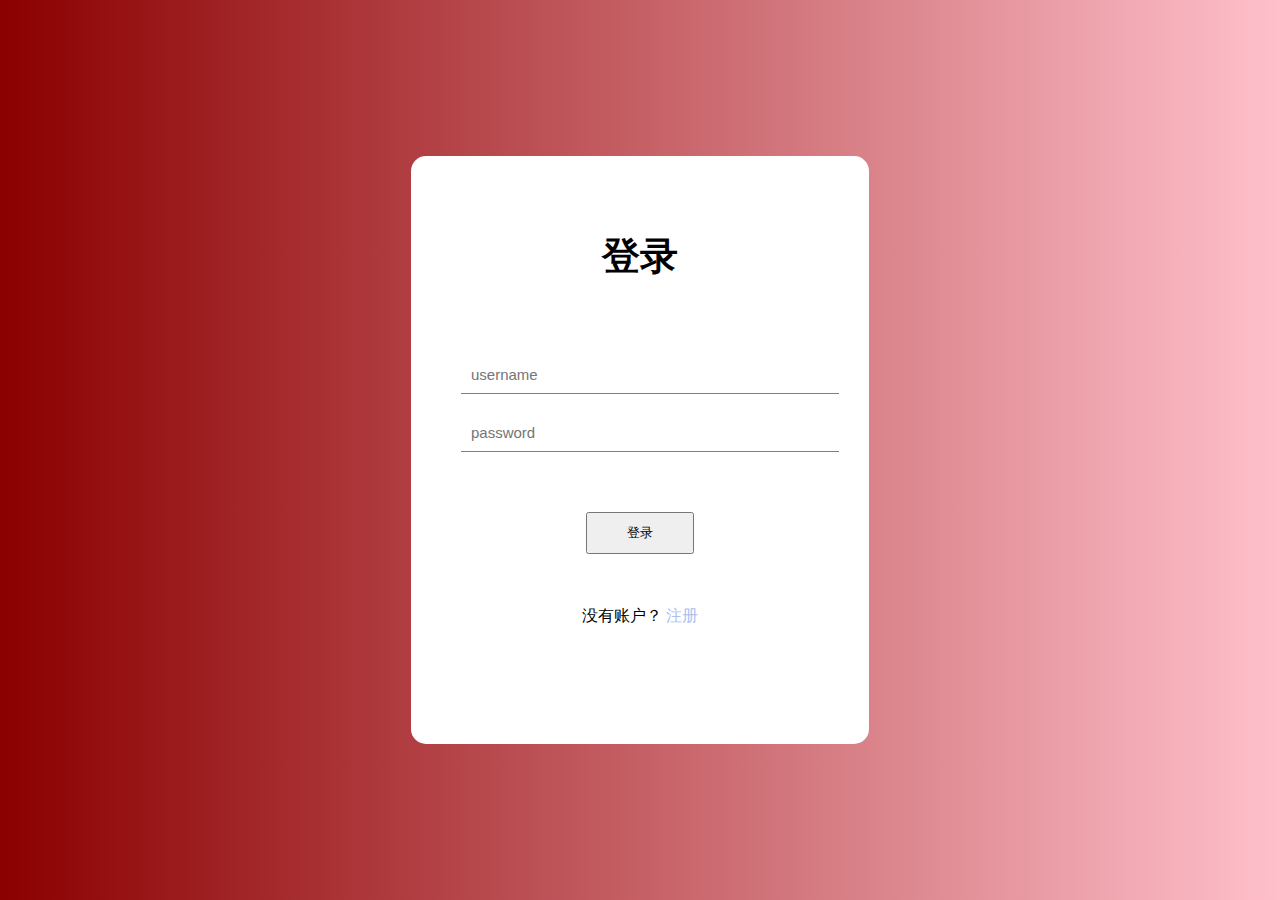
<file: denglu2.html>
<!DOCTYPE html>
<html lang="en">
	<head>
		<meta charset="UTF-8">
		<meta name="viewport" content="width=device-width, initial-scale=1.0">
		<title>Document</title>
		<link rel="shortcut icon" href="images/logo2.ico">
		<script type="text/javascript" src="js/denglu.js"></script>
		<style>
			* {
				margin: 0;
				padding: 0;
			}

			html {
				height: 100%;
			}

			body {
				height: 100%;
			}

			.container {
				height: 100%;
				background-image: linear-gradient(to right, darkred, pink);
			}

			.login-wrapper {
				background-color: #fff;
				width: 358px;
				height: 588px;
				border-radius: 15px;
				padding: 0 50px;
				position: relative;
				left: 50%;
				top: 50%;
				transform: translate(-50%, -50%);
			}

			.header {
				font-size: 38px;
				font-weight: bold;
				text-align: center;
				line-height: 200px;
			}

			.input-item {
				display: block;
				width: 100%;
				margin-bottom: 20px;
				border: 0;
				padding: 10px;
				border-bottom: 1px solid rgb(128, 125, 125);
				font-size: 15px;
				outline: none;
			}

			.input-item:placeholder {
				text-transform: uppercase;
			}

			.btn {
				text-align: center;
				padding: 10px;
				width: 30%;
				margin-top: 40px;
				background-color: red color: black;
			}

			#bt {
				text-align: center;
			}

			.msg {
				text-align: center;
				line-height: 88px;
			}

			a {
				text-decoration-line: none;
				color: #abc1ee;
			}
		</style>
	</head>
	<body>
		<div class="container">
			<div class="login-wrapper">
				<div class="header">登录</div>
				<div class="form-wrapper">
					<input id="value" type="text" name="username" placeholder="username" class="input-item">
					<input id="pass_value" type="password" name="password" placeholder="password" class="input-item">
					<div id="bt"><button onclick="fnLogin()" type="submit" class="btn">登录</button></div>
					<p id="error_box"><br></p>
				</div>
				<div class="msg">
					没有账户？
					<a href="#">注册</a>
				</div>
			</div>
		</div>
	</body>
</html>
</file>
